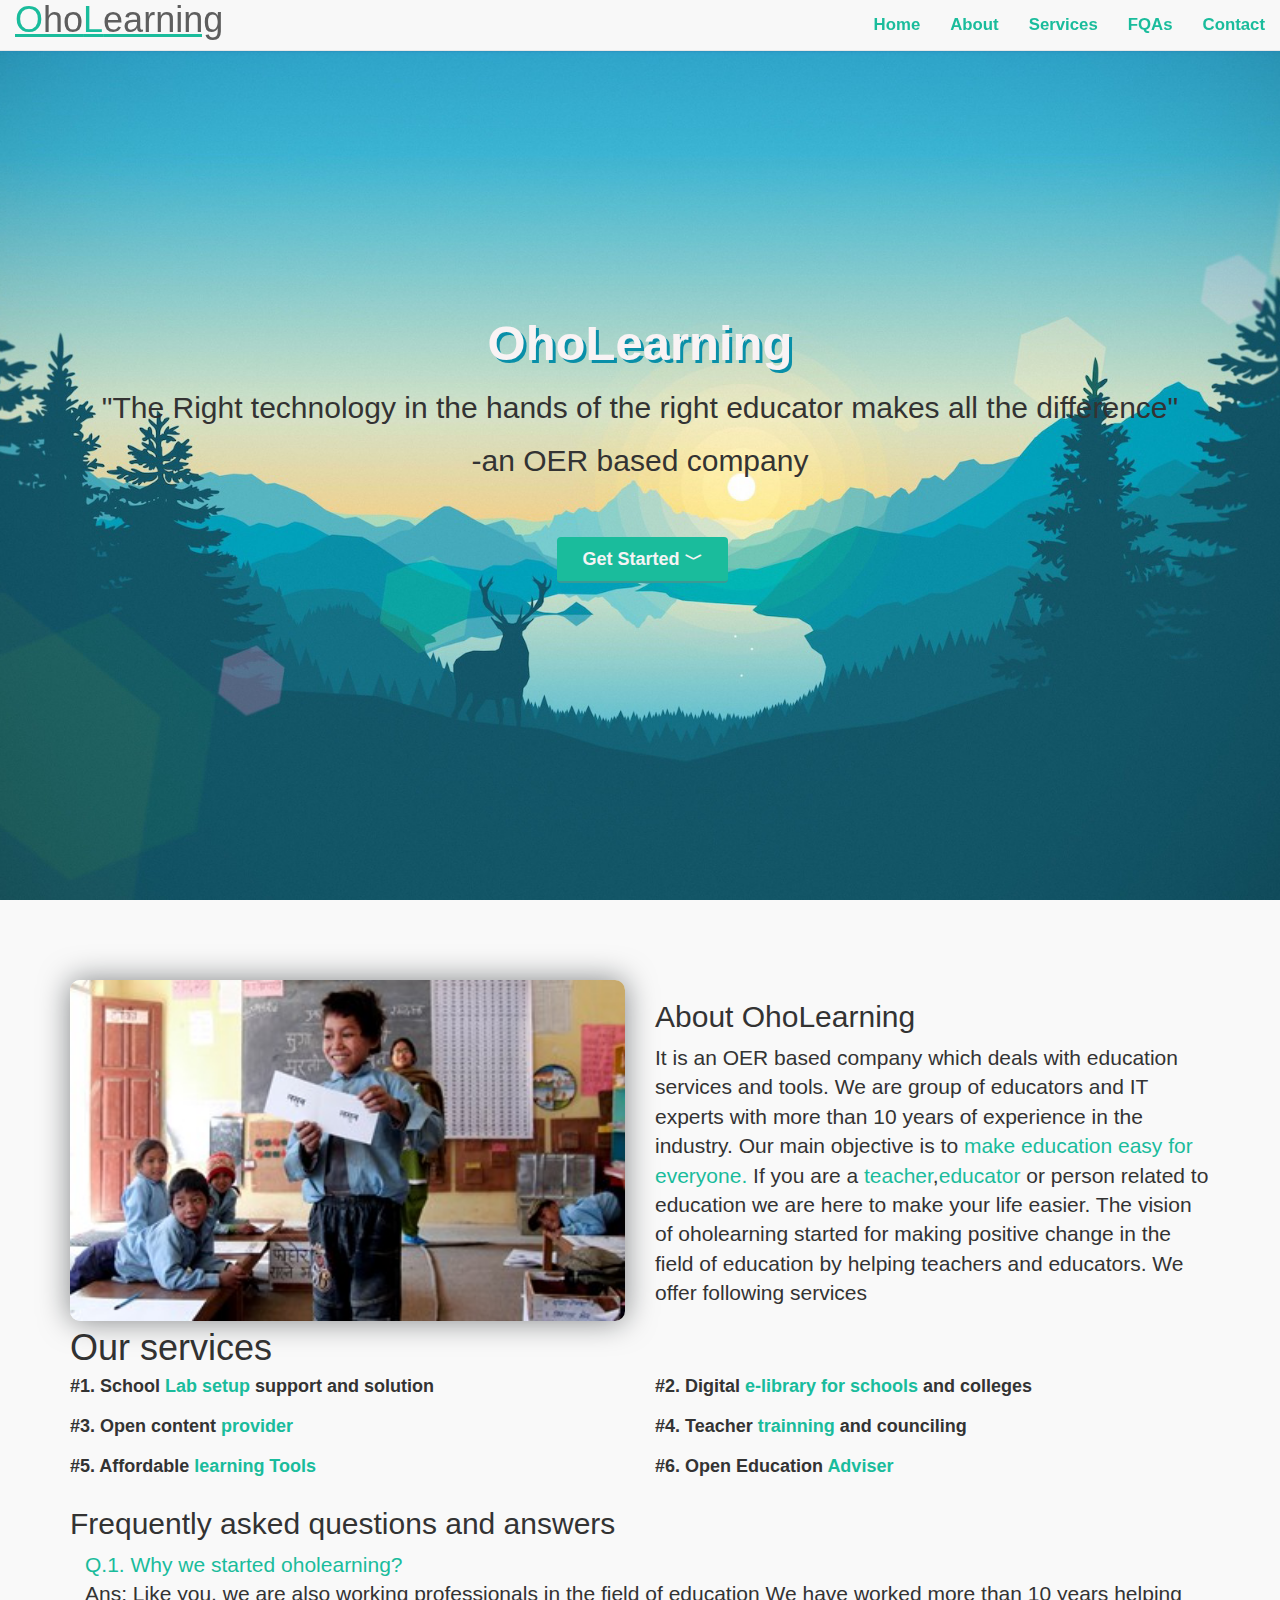
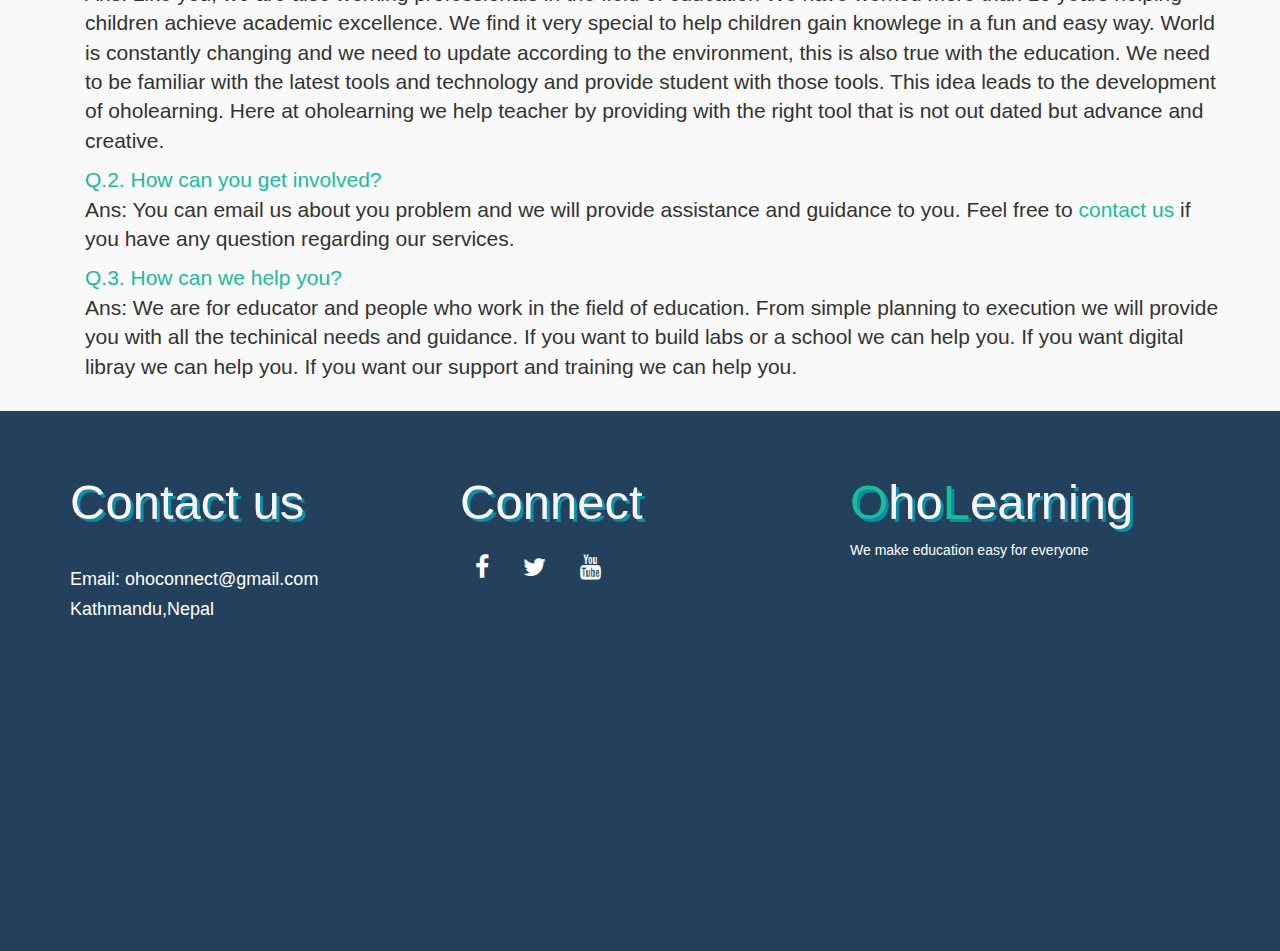
<file: src/index.html>
<!DOCTYPE html>
<html>
<head>
  <title>oholearning.com</title>
  <meta name="viewport" content="width=device-width, initial-scale=1">
  <link rel="stylesheet" href="https://maxcdn.bootstrapcdn.com/bootstrap/3.3.7/css/bootstrap.min.css">
  <link rel="stylesheet" href="https://cdnjs.cloudflare.com/ajax/libs/font-awesome/4.7.0/css/font-awesome.min.css">
  <script src="https://ajax.googleapis.com/ajax/libs/jquery/3.2.1/jquery.min.js"></script>
  <script src="https://maxcdn.bootstrapcdn.com/bootstrap/3.3.7/js/bootstrap.min.js"></script>
  <link href="css/style.css" rel="stylesheet" />
  <link href="css/animate.css" rel="stylesheet" />
</head>

<body>


<nav class="navbar navbar-default navbar-fixed-top navbar-light bg-light navbar-box-shadow" role="navigation">

  <div class="container-fluid">
      <div class="navbar-header">
        <button type="button" class="navbar-toggle" data-toggle="collapse" data-target="#navbar-collapse-main">
            <span class="sr-only">Toggle Navigation</span>
            <span class="icon-bar"></span>
            <span class="icon-bar"></span>
            <span class="icon-bar"></span>
        </button>
        <a href="index.html"class="navbar-brand">
            <!--<img src="img/w3newbie.png"></img> -->
                <h1><span class="logo">O</span>ho<span class="logo">L</span>earning</h1>
        </a>
      </div>
      <div class="collapse navbar-collapse" id="navbar-collapse-main">
        <ul class="nav navbar-nav navbar-right">
        <li><a href="index.html">Home</a></li>
        <li><a href="#" id="about-click">About</a></li>
        <li><a href="#" id="service-click">Services</a></li>
        <li><a href="#" id="fqas-click">FQAs</a></li>
        <li><a href="#" id="contact-click">Contact</a></li>
          
        </ul>
      </div>
  </div>
</nav>


 
    <div id="home">
        <div class="landing-text">
            <h1  >OhoLearning</h1>
            <h2  >"The Right technology in the hands of the right educator makes all the difference"</h2>
            <h2  > -an OER based company</h2>
        <a href="#" class="btn btn-default btn-lg  " id="btn_get_started">Get Started <span id="down-arrow">&#65088;</span></a>
        </div>
        </div>
    <br><br>

<div id="about">
<br><br>
  <div class="container">
      <div class="row">
          <!--First Column-->
          <div class="col-sm-6">
              <img src="img/kids_with_dream.jpg" style="width: 100%">
          </div>
           <!--Second Column-->
          <div class="col-sm-6 ">
              <h2>About OhoLearning</h2>
              <h4 class="lead" >
               <p> It is an OER based company which deals with education services and
                    tools. We are group of educators and IT experts with more than 10 
                    years of experience in the industry. Our main objective is to
                    <span class="logo"> make education easy for everyone. </span>
                    If you are a <span class="logo">teacher</span>,<span class="logo">educator</span> 
                    or person related to education we are here to
                    make your life easier. The vision of oholearning started for making positive 
                    change in the field of education by helping teachers and educators.
                    We offer following services
                    </p>
              
              </h4>
          </div>   

      </div>
  </div>
</div>



<div class="padding" id="services">
  <div class="container">
    <div class="our_services"><h1> Our services</h1></div>
      <div class="row">
          <!--First Column-->
            <div class="col-lg-6 col-md-6 col-sm-6 col-xs-12">
            <h4><b>#1. School <span class="logo">Lab setup</span> support and solution</b></h4>
            
            </div>

            <div class="col-lg-6 col-md-6 col-sm-6 col-xs-12">
                    <h4> <b>#2. Digital  <span class="logo">e-library for schools</span>  and colleges</b></h4>
                 
                  </div>


            
            

      </div>
      <div class="row">
        <!--First Column-->
          
           <div class="col-lg-6 col-md-6 col-sm-6 col-xs-12">
           <!-- <img src="img/kids_in_tech.jpg" class="img-responsive"> -->
           <h4><b>#3. Open content <span class="logo">provider</span></b></h4>
          
          </div>
          <div class="col-lg-6 col-md-6 col-sm-6 col-xs-12">
            <!-- <img src="img/happy_kids.jpg" class="img-responsive">  -->
            <h4><b>#4. Teacher<span class="logo"> trainning </span>and counciling</b></h4>
            
         </div>

         

         
          

    </div>

      <div class="row">
        <!--First Column-->
        

          <div class="col-lg-6 col-md-6 col-sm-6 col-xs-12">
                  <h4> <b>#5. Affordable   <span class="logo">learning Tools</span></b></h4>
               
                </div>


           <div class="col-lg-6 col-md-6 col-sm-6 col-xs-12">
           <!-- <img src="img/kids_in_tech.jpg" class="img-responsive"> -->
           <h4><b>#6. Open Education <span class="logo">Adviser</span></b></h4>
           
          </div>  

    </div>
  </div>
</div>



<div class="" id="fqas-section">
  <div class="container">
      <div class="row">
          <!--First Column-->

          <div class="col-sm-12 col-md-12">
              <h2>Frequently asked questions and answers</h2>
              <h4 class="lead">
                <div class="container">
                <a  href="#" class="question">Q.1. Why we started oholearning?</a>
                <p class="answer">Ans:
                    Like you, we are also working professionals in the field of education
                    We have worked more than 10 years helping children achieve academic excellence.
                    We find it very special to help children gain knowlege in a fun and easy way.
                    World is constantly changing and we need to update according to the environment, this
                    is also true with the education. We need to be familiar with the latest tools and technology
                    and provide student with those tools. This idea leads to the development of oholearning. 
                    Here at oholearning we help teacher by providing with the right tool that is not out dated but
                    advance and creative. 
            
                </p>


                <a  href="#" class="question">Q.2. How can you get involved?</a>
                <p class="answer">Ans:
                    You can email us about you problem and we will provide assistance and guidance
                    to you. Feel free to <span class="logo">contact us</span> if you have any question
                    regarding our services. 
            
                </p>
                
                <a  href="#" class="question">Q.3. How can we help you?</a>
                <p class="answer">Ans:
                    We are for educator and people who work in the field of education. From simple planning to
                    execution we will provide you with all the techinical needs and guidance. If you want to build
                    labs or a school we can help you. If you want digital libray we can help you. If you want our
                    support and training we can help you.
            
                </p>

                </div>
               
             
            </h4>
          </div>   
          <!--Second Column-->
          
          
      </div>
  </div>
</div>



<footer id="contact_us" class="footer-height">
    <div class="container">
        <br><br>
    <div class="row">
            <div class="col-sm-4  ">
                <h3>Contact us</h3>
                <br>
                <h4>Email: ohoconnect@gmail.com</h4>
                 
                <h4>Kathmandu,Nepal</h4>

            </div>        
            <div class="col-sm-4">
                <h3>Connect</h3>
                <a href="https://www.facebook.com/oholearning/" target="_blank"  class="fa fa-facebook"></a>
                <a href="https://twitter.com/oholearning"  target="_blank" class="fa fa-twitter"></a>
                <!-- <a href="#" class="fa fa-google"></a>
                <a href="#" class="fa fa-linkedin"></a> -->
                <a href="https://www.youtube.com/channel/UCWcs_qDGFpmd8_4agyJ9pKg"  target="_blank" class="fa fa-youtube"></a>

            </div>        
            <div class="col-sm-4">
                
                <h3><span class="logo">O</span>ho<span class="logo">L</span>earning</h3>
                <p>We make education easy for everyone</p>
                
            </div>        
    </div>
</div>
</footer>
<script>
    // get started btn
    $("#btn_get_started").click(function() {
        $('html, body').animate({
            scrollTop: $("#about").offset().top
        }, 1000);
    });
    //about us
    $("#about-click").click(function() {
        $('html, body').animate({
            scrollTop: $("#about").offset().top
        }, 1000);
    });
    //services
    $("#service-click").click(function() {
        $('html, body').animate({
            scrollTop: $("#services").offset().top
        }, 1000);
    });
    //fqas
    $("#fqas-click").click(function() {
        $('html, body').animate({
            scrollTop: $("#fqas-section").offset().top
        }, 1000);
    });
    //contact us
    $("#contact-click").click(function() {
        $('html, body').animate({
            scrollTop: $("#contact_us").offset().top
        }, 1000);
    });
</script>
</body>
</html>
</file>
<file: src/css/style.css>
﻿
html,body{
	width: 100%;
	height: 100%;
	max-height: 100%;
	background: #f9f9f9;
	
}


/*Note 1em = 16 px in google chrome*/
.navbar{
	/* background-color:#23415c; */
	/* padding: 1% 0; */
	font-size: 1.2em;
	width: 100%;
	color:black!important;
	
}
.navbar h1{
	text-decoration: underline #1abc9c;
}

.navbar-brand{
	/* min-height: 55px; */
	padding:0 15px 5px;
}
.navbar-default .navbar-nav li a{
	color:#1abc9c;
	
}

.navbar-default .navbar-nav li a:hover, .navbar-default .navbar-nav li a.active{
	color:black;
	 

}
 

.navbar-box-shadow {
    box-shadow: 0 0 3px #2980b9;
    font-weight: bold;
}

#home{
	background: url('../img/forrest.png') no-repeat center center fixed;
	width: 100%;
	height:100%;
	position: relative;
	display: table;
	background-size: cover;
	

}
.landing-text{
	display: table-cell;
	text-align: center;
	vertical-align: middle; 
	max-height: 200px;

}
.landing-text h1{
	font-size: 200%;
	font-weight: 700;
}


.padding img{
 	width:100%;
}
h1{
	margin:0px;
	padding:0px;
}
#fixed{
	background: url('../img/mountains.jpeg') no-repeat center center fixed;
	display: table;
	width: 100%;
	height: 50%;
	position: relative;
	background-size: cover;
}
footer{
	width: 100%;
	background: #23415c;
	padding:5px;
	color:#fff;
	
}
.fa {
	padding:15px;
	font-size: 25px;
	color:#fff;
}
.fa:hover {
	color:#D5D5D5;
	text-decoration: none;
}
.icon{
	max-width: 200px;
}

.landing-text h1,h3,footer h3{
	
	font-family: 'Open Sans', sans-serif;
	color: #f9f3f4;
	font-size: 350%;
	text-shadow: 3px 3px #098fa8;

}


.landing-text h1{
	font-size: 350%;
}
.landing-text h3{
	font-size: 220%;
}
/* link color */
a{
	color:#1abc9c
}
/* Button style */

.landing-text a#btn_get_started {
    color: #f4f4f4;
    background: #1abc9c;
    font-weight: 700;
    margin-left: 5px;
    margin-top: 50px;
    font-family: Arial,sans-serif;
    border-radius: 4px;
    border: 0;
    border-bottom: 2px solid #3a9a95;
    -moz-border-radius: 4px;
    -webkit-border-radius: 4px;
    border-radius: 4px;
    padding: 10px 25px;
}
.landing-text a#btn_get_started:hover {
	text-decoration: underline;
}
/* logo style */
span.logo{
	color:#1abc9c
}
/* footer style */
footer a h3, footer p{
	color:#fff;
}

/* down-arrow */
#down-arrow{
	bottom: 0px;
	
}
/* media query for footer for mobile view*/
.footer-height{
	height: 60%;
}
@media(max-width: 768px){
	.footer-height{
		height: 100%;
	}
	
	
	}
/* image style */
img{
	border-radius: 10px;
    box-shadow: 0 0 30px rgba(10, 15, 20, 0.5);
}
</file>
